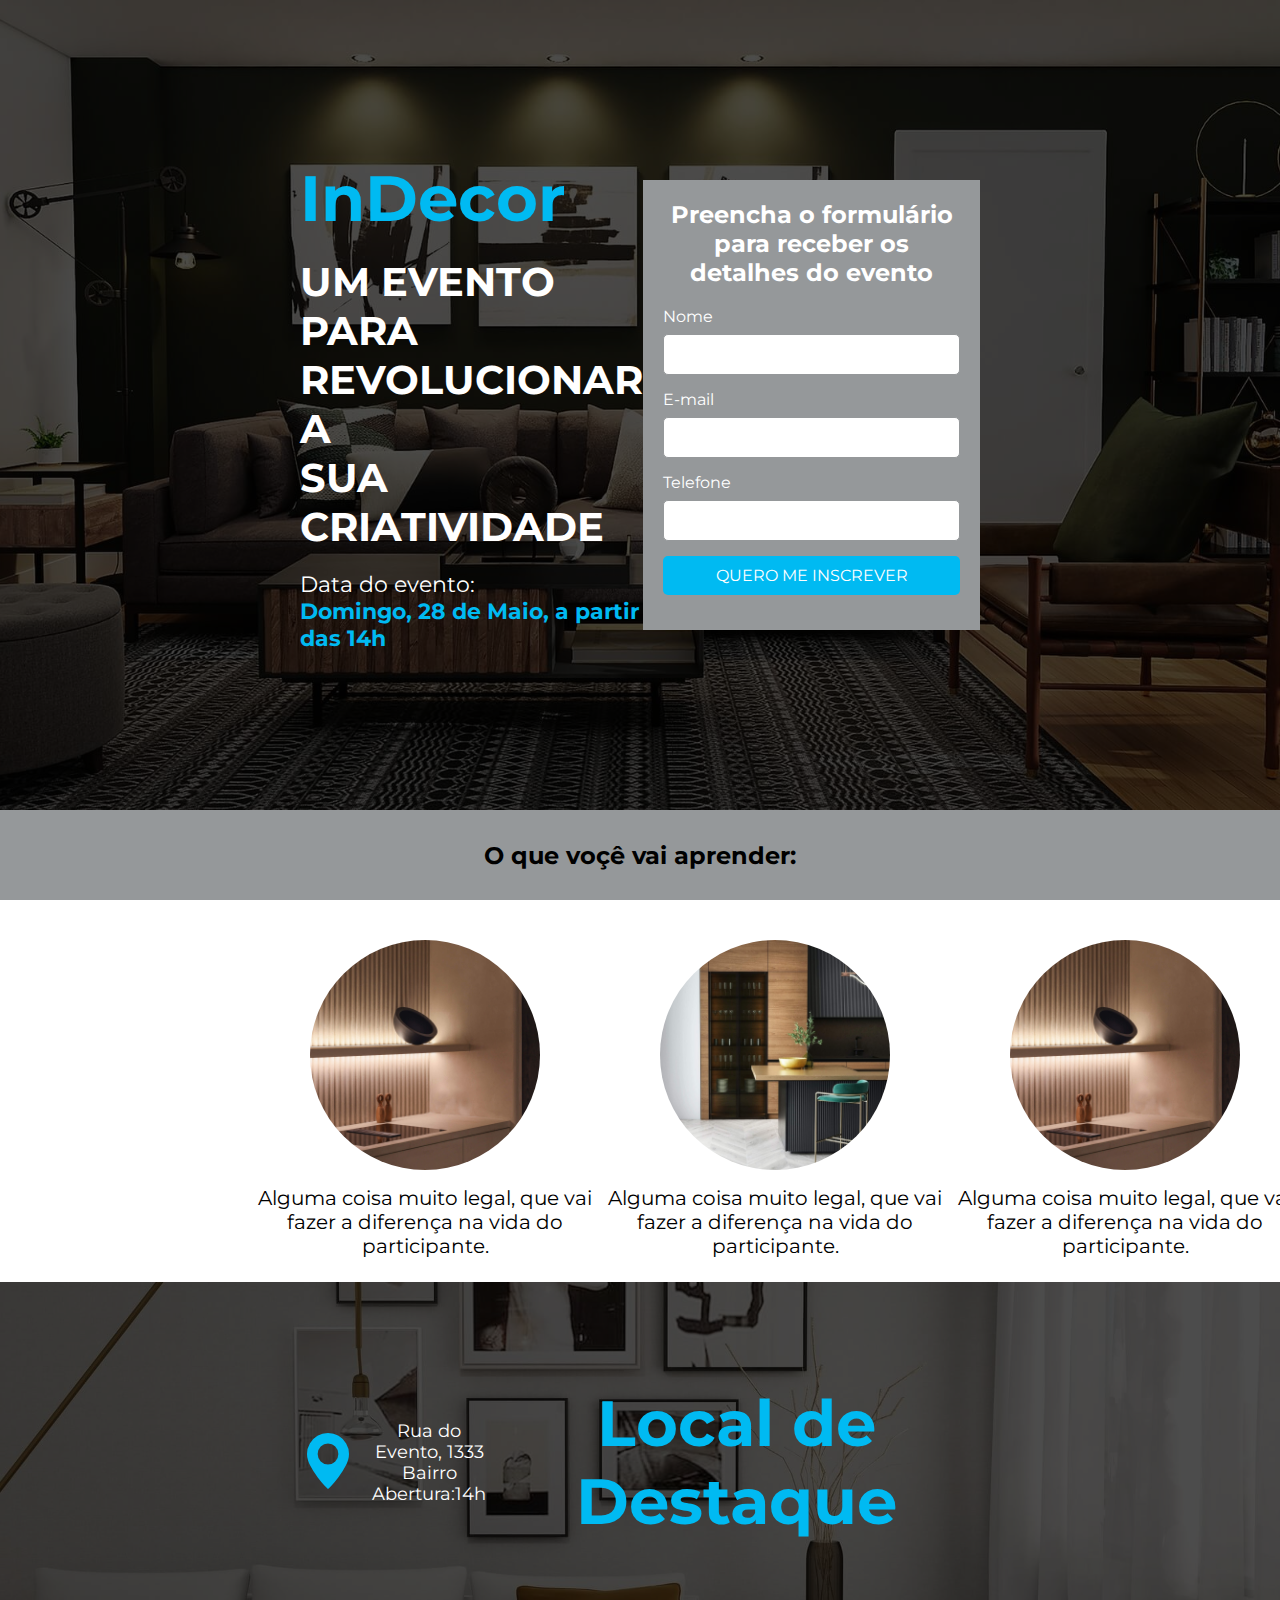
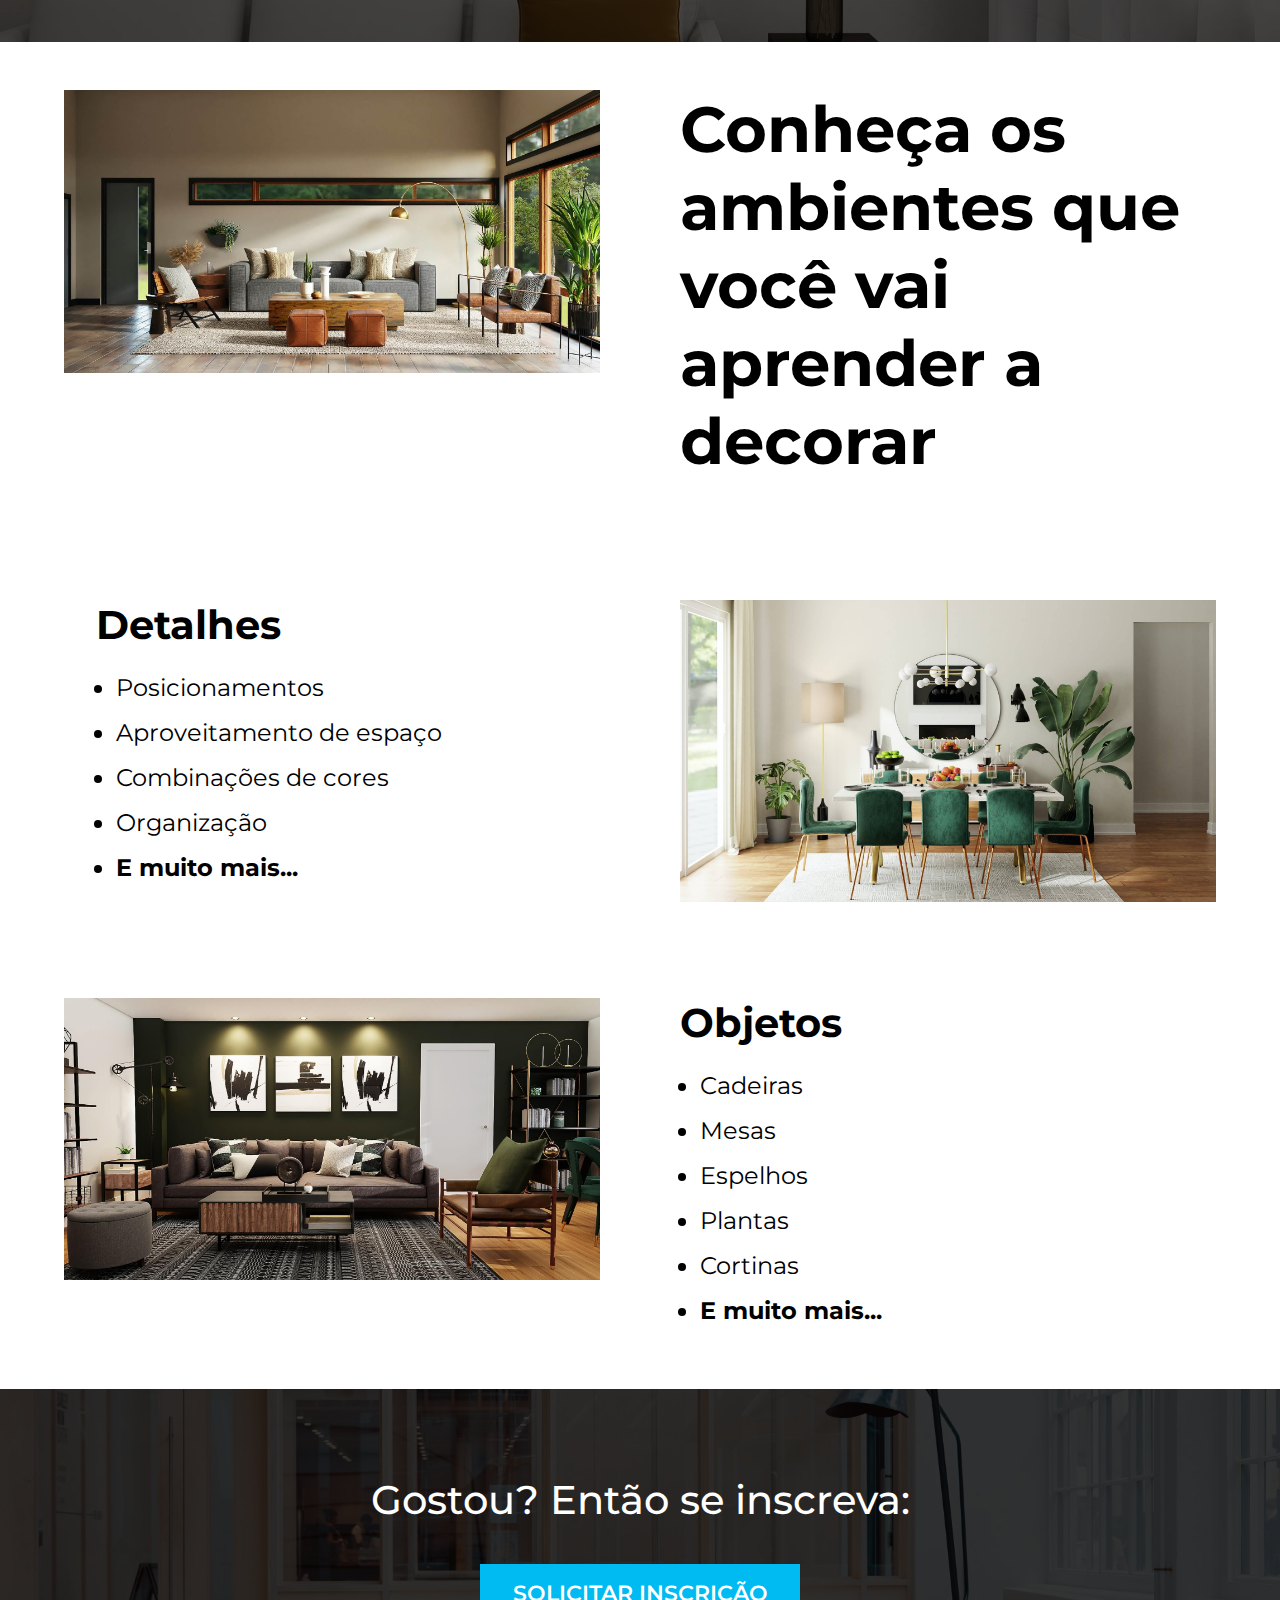
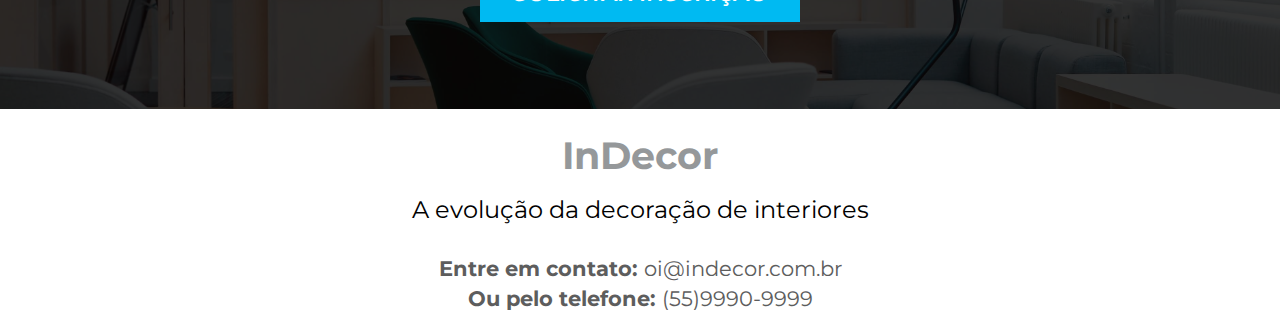
<file: index.html>
<!DOCTYPE html>
<html lang="pt-br">
  <head>
    <meta charset="UTF-8" />
    <meta http-equiv="X-UA-Compatible" content="IE=edge" />
    <meta name="viewport" content="width=device-width, initial-scale=1.0" />
    <title>InDecor</title>
    <!-- Text font -->
    <link rel="stylesheet" href="css/styles.css" />
    <link rel="preconnect" href="https://fonts.googleapis.com" />
    <link rel="preconnect" href="https://fonts.gstatic.com" crossorigin />
    <link
      href="https://fonts.googleapis.com/css2?family=Montserrat:ital,wght@0,100;0,200;0,300;0,400;0,500;0,600;0,700;0,800;0,900;1,100;1,200;1,300;1,400;1,500;1,600;1,700;1,800;1,900&display=swap"
      rel="stylesheet"
    />
    <!-- Icons Font -->
    <link
      rel="stylesheet"
      href="https://cdn.jsdelivr.net/npm/bootstrap-icons@1.8.1/font/bootstrap-icons.css"
    />
  </head>
  <body>
    <header></header>
    <main class="main-content">
      <div class="left-column">
        <h2>InDecor</h2>
        <p id="evento">
          UM EVENTO PARA <br />
          REVOLUCIONAR A <br />SUA CRIATIVIDADE
        </p>
        <p id="data">Data do evento: <br /></p>
        <strong>Domingo, 28 de Maio, a partir das 14h</strong>
      </div>
      <div class="form-container">
        <form action="/submit" method="post">
          <h2>Preencha o formulário para receber os detalhes do evento</h2>
          <label for="nome">Nome</label>
          <input type="text" id="nome" name="nome" required />

          <label for="email">E-mail</label>
          <input type="email" id="email" name="email" required />

          <label for="telefone">Telefone</label>
          <input type="tel" id="telefone" name="telefone" required />

          <button type="submit">QUERO ME INSCREVER</button>
        </form>
      </div>
    </main>
    <!-- Seçãoão acima das fotos -->
    <section class="gray">
      <p>O que voçê vai aprender:</p>
    </section>
    <!-- Section Imagens  -->
    <section class="secondary-container">
      <div class="itens">
        <div class="item-content">
          <img src="img/sqr-1.jpg" alt="" />
          <p>
            Alguma coisa muito legal, que vai fazer a diferença na vida do
            participante.
          </p>
        </div>
      </div>
      <div class="itens">
        <div class="item-content">
          <img src="img/sqr-2.jpg" alt="" />
          <p>
            Alguma coisa muito legal, que vai fazer a diferença na vida do
            participante.
          </p>
        </div>
      </div>
      <div class="itens">
        <div class="item-content">
          <img src="img/sqr-1.jpg" alt="" />
          <p>
            Alguma coisa muito legal, que vai fazer a diferença na vida do
            participante.
          </p>
        </div>
      </div>
    </section>
    <!-- Destaques de quadros de fundo, Endereço -->
    <section class="destaques">
      <div class="destaques-itens">
        <i class="bi bi-geo-alt-fill"></i>
        <p>Rua do Evento, 1333 <br />Bairro <br />Abertura:14h</p>
      </div>
      <div class="destaques-itens">
        <h2>Local de Destaque</h2>
      </div>
    </section>

    <!-- Conheça os ambientes que voce vai aprender a decorar -->
    <!-- Ambientes -->
    <section class="container-ambiente">
      <div class="ambiente-img">
        <img src="img/hrz-3.jpg" alt="Imagem do ambiente" />
      </div>
      <div class="ambiente-texto">
        <h2 class="ambiente-titulo">
          Conheça os ambientes que você vai aprender a decorar
        </h2>
      </div>
    </section>

    <section class="container-ambiente">
      <div class="ambiente-texto">
        <h3 class="ambiente-titulo">Detalhes</h3>
        <ul>
          <li>Posicionamentos</li>
          <li>Aproveitamento de espaço</li>
          <li>Combinações de cores</li>
          <li>Organização</li>
          <li><strong>E muito mais...</strong></li>
        </ul>
      </div>
      <div class="ambiente-img">
        <img src="img/hrz-4.jpg" alt="Imagem do ambiente" />
      </div>
    </section>

    <section class="container-ambiente">
      <div class="ambiente-img">
        <img src="img/hrz-5.jpg" alt="Imagem do ambiente" />
      </div>
      <div class="ambiente-texto">
        <h3 class="ambiente-titulo">Objetos</h3>
        <ul>
          <li>Cadeiras</li>
          <li>Mesas</li>
          <li>Espelhos</li>
          <li>Plantas</li>
          <li>Cortinas</li>
          <li><strong>E muito mais...</strong></li>
        </ul>
      </div>
    </section>

    <!-- Gostou? Então se inscreva -->
    <section class="background-hrz6">
      <p>Gostou? Então se inscreva:</p>
      <button>SOLICITAR INSCRIÇÃO</button>
    </section>
    <!-- Rodapé -->
    <footer>
      <h3>InDecor</h3>
      <p id="p1">A evolução da decoração de interiores</p>
      <div class="entreEmContato">
        <p><strong>Entre em contato: </strong>oi@indecor.com.br</p>
        <p><strong>Ou pelo telefone: </strong>(55)9990-9999</p>
      </div>
    </footer>
  </body>
</html>
</file>
<file: css/styles.css>
:root {
  --primary: #00baf2;
  --secondary: #95989a;
  --text-color: #fff;
  --text-secondary: #000;
  --text-tertiary: #5d5d5d;
}

* {
  font-family: "Montserrat", sans-serif;
  margin: 0;
  padding: 0;
  box-sizing: border-box;
}

/* Main inDecor */

.main-content {
  display: flex;
  justify-content: space-between; /* Espaço entre os elementos */
  align-items: center; /* Centraliza os elementos verticalmente */
  background-image: url("../img/hrz-5.jpg");
  background-size: cover; /* Redimensiona a imagem de fundo */
  background-position: center; /* Centraliza a imagem de fundo */
  background-color: rgba(0, 0, 0, 0.7);
  background-blend-mode: overlay;
  height: 90vh; /* Ocupa toda a altura da janela */
  padding: 0 300px;
}

.main-content .left-column {
  flex: 1;
}

.left-column h2 {
  color: var(--primary);
  font-size: 4rem;
}

.left-column #evento {
  color: var(--text-color);
  font-weight: bold;
  font-size: 2.5rem;
  margin-top: 20px;
}

.left-column #data {
  color: var(--text-color);
  font-size: 22px;
  margin-top: 20px;
}

.left-column strong {
  color: var(--primary);
  font-size: 22px;
}

.form-container {
  width: 100%; /* Ocupa toda a largura do container */
  max-width: 500px; /* Limita a largura do formulário */
  padding: 20px;
  background-color: var(--secondary);
}

.form-container h2 {
  color: var(--text-color);
  margin-bottom: 1.3rem;
  text-align: center;
}

.form-container label {
  display: block;
  margin-bottom: 8px;
  color: var(--text-color);
}

.form-container input,
.form-container button {
  width: 100%;
  padding: 10px;
  margin-bottom: 15px;
  border: 1px solid var(--secondary);
  border-radius: 5px;
  font-size: 1rem;
}

.form-container button {
  background-color: var(--primary);
  color: var(--text-color);
  border: none;
  cursor: pointer;
}

.form-container button:hover {
  background-color: #0097c0; /* Cor do botão ao passar o mouse */
}

@media (max-width: 768px) {
  .main-content {
    flex-direction: column;
    align-items: stretch;
  }

  .form-container {
    max-width: 90%;
    margin-top: 20px;
  }
}

/* O que voçê vai aprender: */

.gray {
  display: flex;
  justify-content: center;
  align-items: center;
  height: 10vh;
  background-color: var(--secondary);
  font-size: 24px;
  font-weight: bolder;
}

.secondary-container {
  display: flex;
  justify-content: space-between;
  align-items: center;
  padding: 0 250px;
  margin-bottom: 1.5rem;
}

.itens {
  display: flex;
  justify-content: center; /* Centraliza o conteúdo da div */
  align-items: center; /* Centraliza verticalmente */
  margin-top: 2.5rem;
}

.item-content {
  display: flex;
  flex-direction: column; /* Coloca a imagem e o texto em coluna */
  justify-content: center; /* Centraliza verticalmente dentro do contêiner */
  align-items: center; /* Centraliza horizontalmente dentro do contêiner */
  text-align: center; /* Garante que o texto também fique centralizado */
}

.itens img {
  width: 230px;
  height: 230px;
  border-radius: 50%;
  object-fit: cover;
  margin-bottom: 1rem; /* Adiciona um pequeno espaço entre a imagem e o texto */
}

.itens p {
  color: var(--text-secondary); /* Cor do texto */
  font-size: 20px;
  width: 350px;
}

.destaques {
  display: flex;
  justify-content: space-between;
  align-items: center;
  background-image: url("../img/hrz-1.jpg");
  background-size: cover;
  background-position: center;
  background-color: rgba(0, 0, 0, 0.7);
  background-blend-mode: overlay;
  height: 40vh;
  padding: 0 300px;
}

.destaques h2 {
  color: var(--primary);
  font-size: 4rem;
}

.destaques p {
  color: var(--text-color);
  font-size: 1.1rem;
}

.destaques-itens {
  display: flex;
  align-items: center;
  text-align: center;
}

.destaques i {
  color: var(--primary);
  font-size: 3.5rem;
  margin-right: 10px;
}

/* Ambientes */
.container-ambiente {
  display: flex;
  justify-content: center;
  align-items: flex-start;
  flex-wrap: wrap;
  gap: 3rem;
  padding: 3rem 4rem;
  max-width: 2200px;
  margin: 0 auto;
}

.ambiente-img,
.ambiente-texto {
  display: flex;
  flex-direction: column;
  justify-content: flex-start;
  align-items: flex-start;
  flex: 1;
  max-width: 800px;
}

.ambiente-img img {
  width: 100%;
  max-width: 1200px;
  height: auto;
  object-fit: cover;
}

.ambiente-texto {
  text-align: left;
  margin-left: 2rem;
}

.ambiente-texto h2 {
  font-size: 4rem;
  margin-bottom: 1.5rem;
  color: var(--primary-color);
  text-align: left;
}

.ambiente-texto h3 {
  font-size: 2.5rem;
  margin-bottom: 1.5rem;
  color: var(--primary-color);
  text-align: left;
}

.ambiente-texto ul {
  list-style-type: disc;
  padding-left: 20px;
  margin-top: 0;
}

.ambiente-texto ul li {
  font-size: 1.5rem;
  margin-bottom: 1rem;
}

/* Inscrição */
.background_gray {
  display: flex;
  justify-content: center;
  align-items: center;
  height: 12vh;
  background-color: var(--secondary);
  font-size: 24px;
}

.background-hrz6 {
  width: 100%;
  display: flex;
  flex-direction: column;
  justify-content: center;
  align-items: center;
  height: 20rem;
  background-image: url("../img/hrz-6.jpg");
  background-size: cover;
  background-position: center;
  background-color: rgba(0, 0, 0, 0.8);
  background-blend-mode: overlay;
}

.background-hrz6 p {
  font-size: 2.5rem;
  color: var(--text-color);
  font-weight: 500;
  margin-bottom: 2.5rem;
}

.background-hrz6 button {
  width: 25%;
  padding: 15px 0;
  font-size: 1.4em;
  background-color: var(--primary);
  color: var(--text-color);
  border: none;
  cursor: pointer;
  font-weight: 600;
}

/* Rodapé */
footer {
  display: flex;
  justify-content: center;
  align-items: center;
  flex-direction: column;
  height: 25vh;
}

footer h3 {
  color: var(--secondary);
  font-size: 2.4rem;
  margin-bottom: 1rem;
}

footer #p1 {
  margin-bottom: 2rem;
  font-size: 1.5rem;
}

footer .entreEmContato {
  display: flex;
  /* justify-content: center; */
  align-items: center;
  flex-direction: column;
  gap: 5px;
  color: var(--text-tertiary);
  font-size: 1.3rem;
}
</file>
